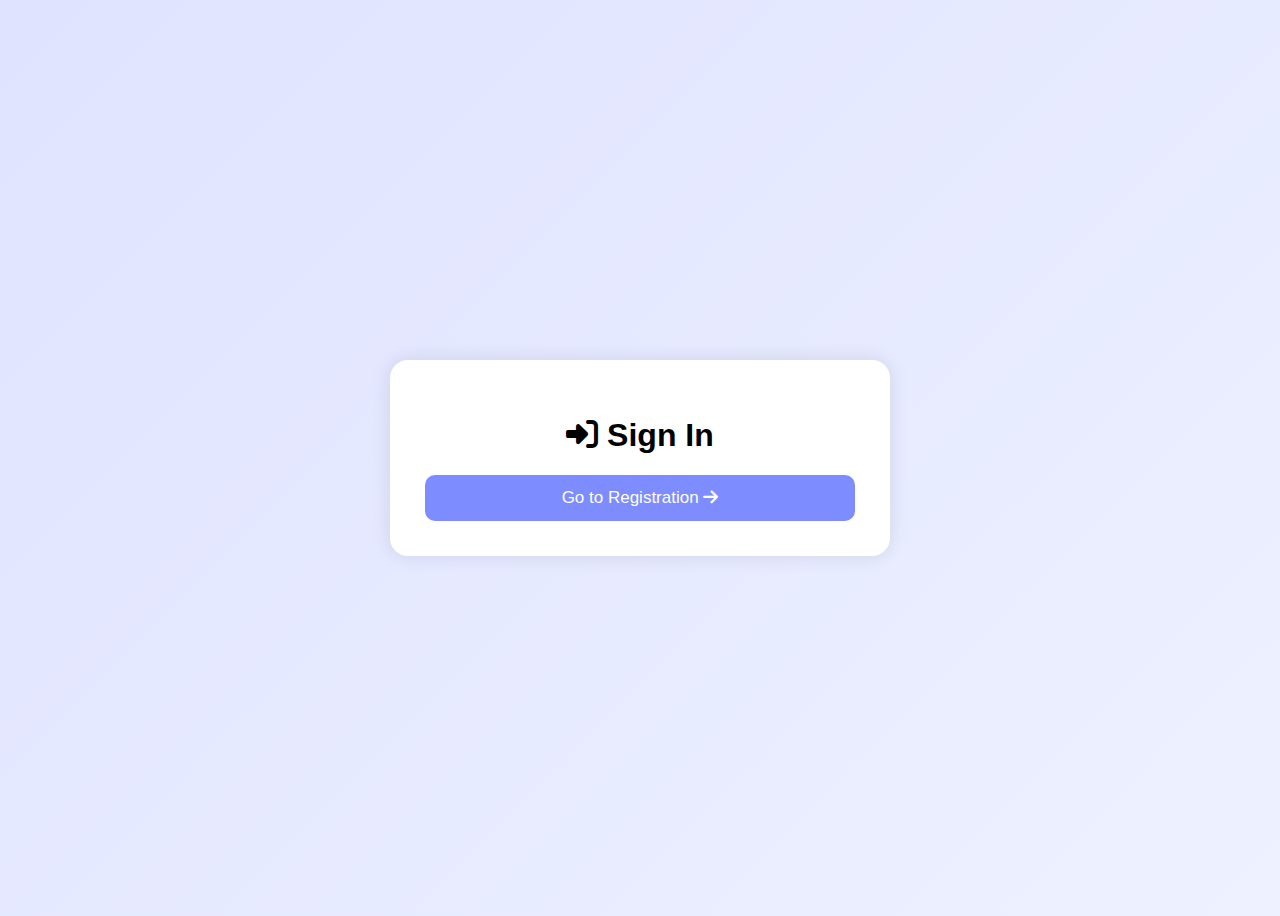
<file: index.html>
<!DOCTYPE html>
<html lang="en">
<head>
<meta charset="UTF-8">
<meta name="viewport" content="width=device-width, initial-scale=1.0">
<title>Sign In</title>
<link rel="stylesheet" href="style.css">
<link rel="stylesheet" href="https://cdnjs.cloudflare.com/ajax/libs/font-awesome/6.5.0/css/all.min.css">
</head>
<body class="center-bg">

<div class="form-box fade-in">
    <h1><i class="fa-solid fa-right-to-bracket"></i> Sign In</h1>
    <button class="btn enabled" onclick="window.location.href='form.html'">
        Go to Registration <i class="fa-solid fa-arrow-right"></i>
    </button>
</div>

</body>
</html>
</file>
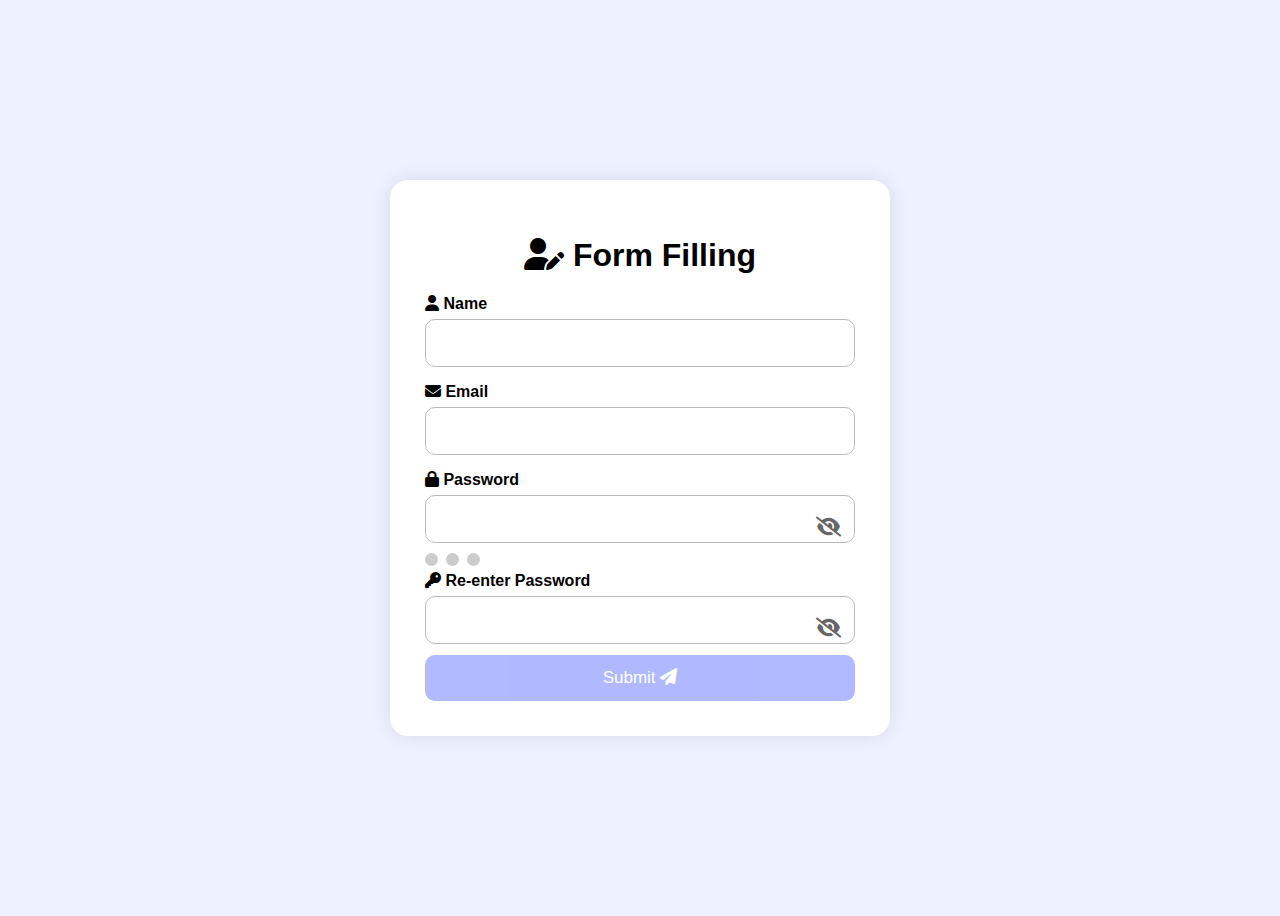
<file: form.html>
<!DOCTYPE html>
<html lang="en">
<head>
<meta charset="UTF-8">
<meta name="viewport" content="width=device-width, initial-scale=1.0">
<title>REGISTRATION - FORM </title>
<link rel="stylesheet" href="style.css">
<link rel="stylesheet" href="https://cdnjs.cloudflare.com/ajax/libs/font-awesome/6.5.0/css/all.min.css">
</head>

<body class="form-bg">

<div class="form-box slide-up">

    <h1><i class="fa-solid fa-user-pen"></i> Form Filling</h1>

    <form id="regForm">

        <!-- NAME -->
        <label><i class="fa-solid fa-user"></i> Name</label>
        <input type="text" id="name">
        <p class="error" id="nameError"></p>

        <!-- EMAIL -->
        <label><i class="fa-solid fa-envelope"></i> Email</label>
        <input type="text" id="email">
        <p class="error" id="emailError"></p>

        <!-- PASSWORD -->
        <label><i class="fa-solid fa-lock"></i> Password</label>

        <div class="password-wrapper">
            <input type="password" id="password">
            <i class="fa-solid fa-eye-slash toggle-icon" id="togglePassword"></i>
        </div>

        <div class="dots">
            <div id="dot1" class="dot"></div>
            <div id="dot2" class="dot"></div>
            <div id="dot3" class="dot"></div>
        </div>
        <p class="error" id="passError"></p>

        <!-- RE-ENTER PASSWORD -->
        <label><i class="fa-solid fa-key"></i> Re-enter Password</label>
        <div class="password-wrapper">
            <input type="password" id="repassword">
            <i class="fa-solid fa-eye-slash toggle-icon" id="toggleRePassword"></i>
        </div>
        <p class="error" id="repassError"></p>

        <!-- BUTTON -->
        <button id="submitBtn" class="btn" disabled>
            Submit <i class="fa-solid fa-paper-plane"></i>
        </button>

    </form>

</div>

<script src="script.js"></script>
</body>
</html>
</file>
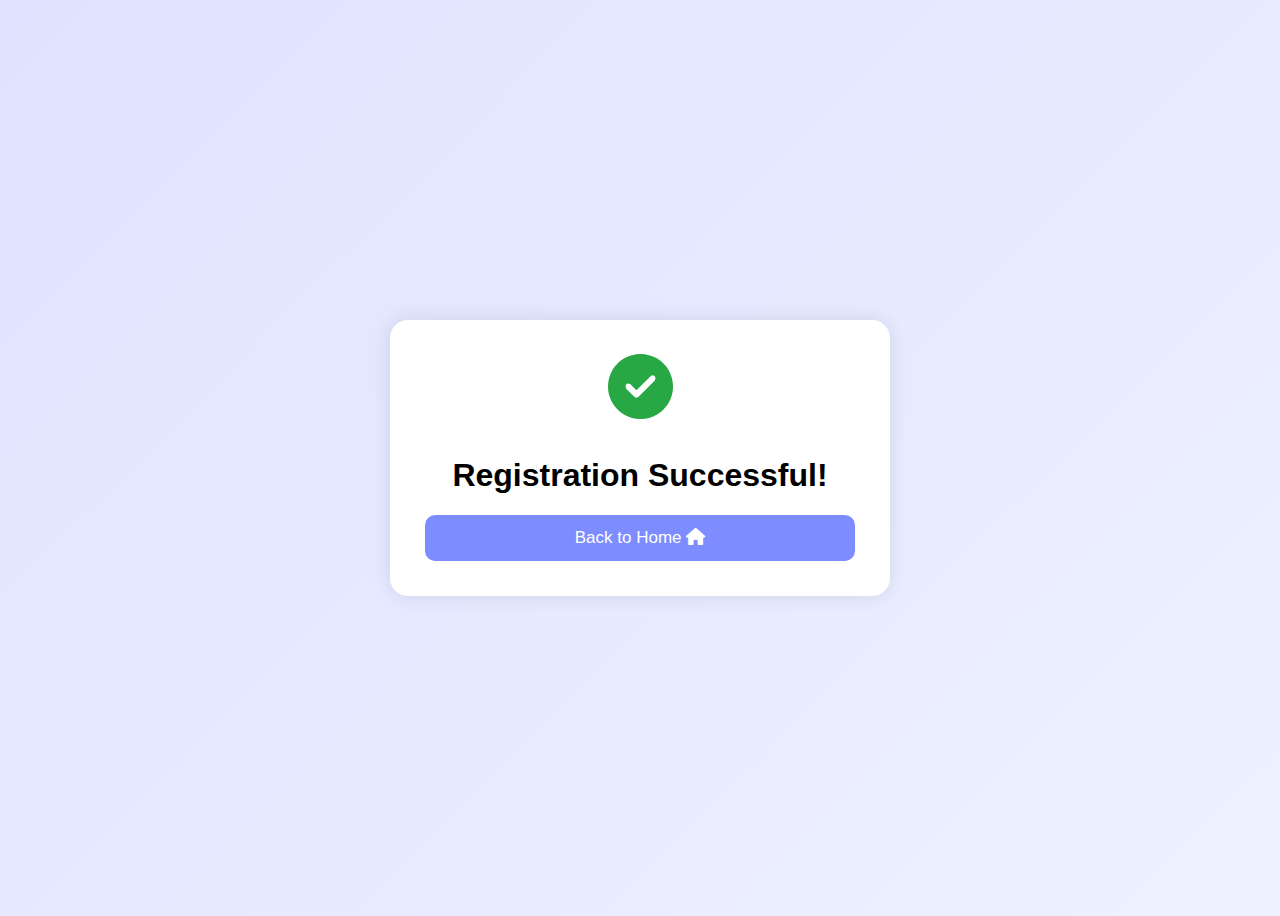
<file: success.html>
<!DOCTYPE html>
<html lang="en">
<head>
<meta charset="UTF-8">
<meta name="viewport" content="width=device-width, initial-scale=1.0">
<title>Success</title>
<link rel="stylesheet" href="style.css">
<link rel="stylesheet" href="https://cdnjs.cloudflare.com/ajax/libs/font-awesome/6.5.0/css/all.min.css">
</head>

<body class="center-bg">

<div class="form-box zoom-in">
    <i class="fa-solid fa-circle-check success-icon"></i>
    <h1>Registration Successful!</h1>

    <button class="btn enabled" onclick="window.location.href='index.html'">
        Back to Home <i class="fa-solid fa-house"></i>
    </button>
</div>

</body>
</html>
</file>
<file: style.css>
.center-bg {
    height: 100vh;
    display: flex;
    justify-content: center;
    align-items: center;
    background: linear-gradient(135deg, #dfe3ff, #eef1ff);
    font-family: Arial, sans-serif;
}

.form-bg {
    height: 100vh;
    display: flex;
    justify-content: center;
    align-items: center;
    background: #eef1ff;
    font-family: Arial, sans-serif;
}



.form-box {
    background: white;
    padding: 35px;
    width: 430px;
    border-radius: 18px;
    box-shadow: 0 0 20px rgba(0,0,0,0.1);
    text-align: center;
}



label {
    display: block;
    font-weight: bold;
    text-align: left;
    margin-bottom: 6px;       
    margin-top: 10px;         
}



input[type="text"],
input[type="password"] {
    width: 100%;
    height: 48px;             
    padding: 12px 14px;        
    border: 1px solid #bbb;
    border-radius: 10px;
    font-size: 15px;
    box-sizing: border-box;
    background: #ffffff;
    margin-bottom: 16px;       
}



.password-wrapper {
    position: relative;
    width: 100%;
}

.password-wrapper input {
    padding-right: 45px; }      


.toggle-icon {
    position: absolute;
    right: 14px;
    top: 50%;
    transform: translateY(-50%);
    cursor: pointer;
    color: #666;
    font-size: 20px;
}



.error {
    color: red;
    font-size: 13px;
    margin-top: -10px;
    margin-bottom: 5px;
    text-align: left;
}



.dots {
    display: flex;
    gap: 8px;
    margin-bottom: 16px;
    margin-top: -6px;
}

.dot {
    width: 13px;
    height: 13px;
    background: #ccc;
    border-radius: 50%;
}



.btn {
    width: 100%;
    padding: 13px;
    font-size: 17px;
    background: #7d8cff;
    color: white;
    border: none;
    border-radius: 10px;
    cursor: pointer;
    opacity: 0.6;
    transition: 0.3s ease;
}

.btn.enabled {
    opacity: 1;
}

.btn:hover {
    background: #6576ff;
}



.success-icon {
    font-size: 65px;
    color: #28a745;
    margin-bottom: 15px;
}



.fade-in {
    animation: fadeIn 1s ease-in-out;
}

.slide-up {
    animation: slideUp 1s ease-out;
}

.zoom-in {
    animation: zoomIn 0.7s ease-out;
}

@keyframes fadeIn {
    from {opacity: 0;}
    to {opacity: 1;}
}

@keyframes slideUp {
    from {transform: translateY(40px); opacity: 0;}
    to {transform: translateY(0); opacity: 1;}
}

@keyframes zoomIn {
    from {transform: scale(0.6); opacity: 0;}
    to {transform: scale(1); opacity: 1;}
}
</file>
